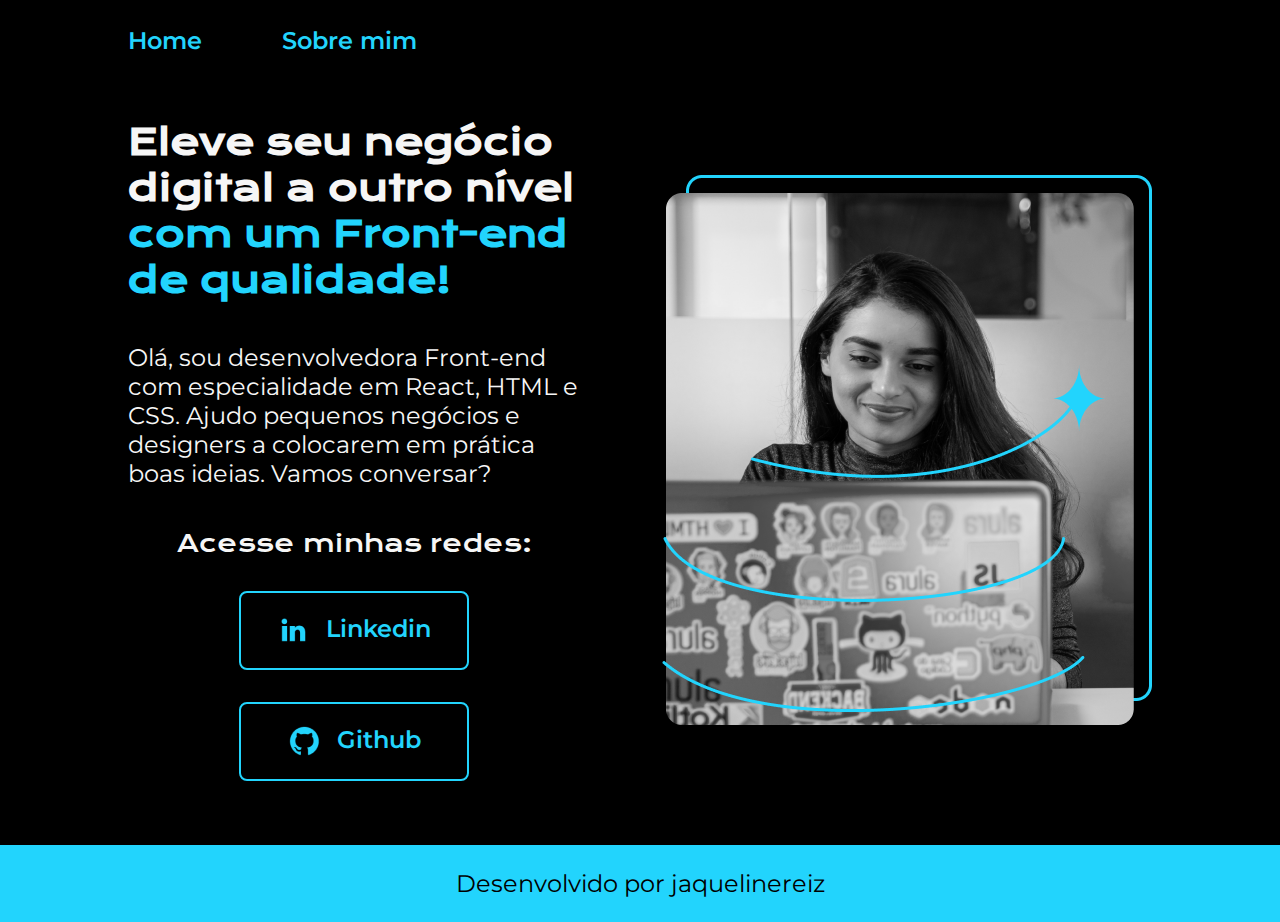
<file: index.html>
<!DOCTYPE html>
<html lang="pt-br">
<head>
    <meta charset="UTF-8">
    <meta name="viewport" content="width=device-width, initial-scale=1.0">
    <title>Portifolio Alura</title>
    <link rel="stylesheet" href="./styles/style.css">
</head>
<body>
    <header class="cabecalho">
        <nav class="cabecalho__menu">
            <a class="cabecalho__menu__link" href="index.html">Home</a>
            <a class="cabecalho__menu__link" href="about.html">Sobre mim</a>
        </nav>
    </header>
    <main class="apresentacao">
        <section class="apresentacao__conteudo">
            <h1 class="apresentacao__conteudo__titulo">Eleve seu negócio digital a outro nível <strong class="titulo-destaque">com um Front-end de qualidade!</strong></h1>
            <p class="apresentacao__conteudo__texto">Olá, sou desenvolvedora Front-end com especialidade em React, HTML e CSS. Ajudo pequenos negócios e designers a colocarem em prática boas ideias. Vamos conversar?</p>
            <div class="apresentacao__links">
                <h2 class="apresentacao__links_subtitulo">Acesse minhas redes:</h2>
                <a class="apresentacao__links__navegacao" href="https://www.linkedin.com/" target="_blank">
                    <img src="./assets/linkedin.png" alt="ícone Linkedin">
                    Linkedin
                </a>
                <a class="apresentacao__links__navegacao" href="https://github.com/" target="_blank">
                    <img src="./assets/github.png" alt="ícone Github">
                    Github
                </a>
            </div>
         </section>
        <img class="apresentacao__imagem" src="./assets/Imagem.png" alt="imagem de profissional programando">
    </main>
    <footer class="rodape">
        <p>Desenvolvido por jaquelinereiz</p>
    </footer>
</body>
</html>
</file>
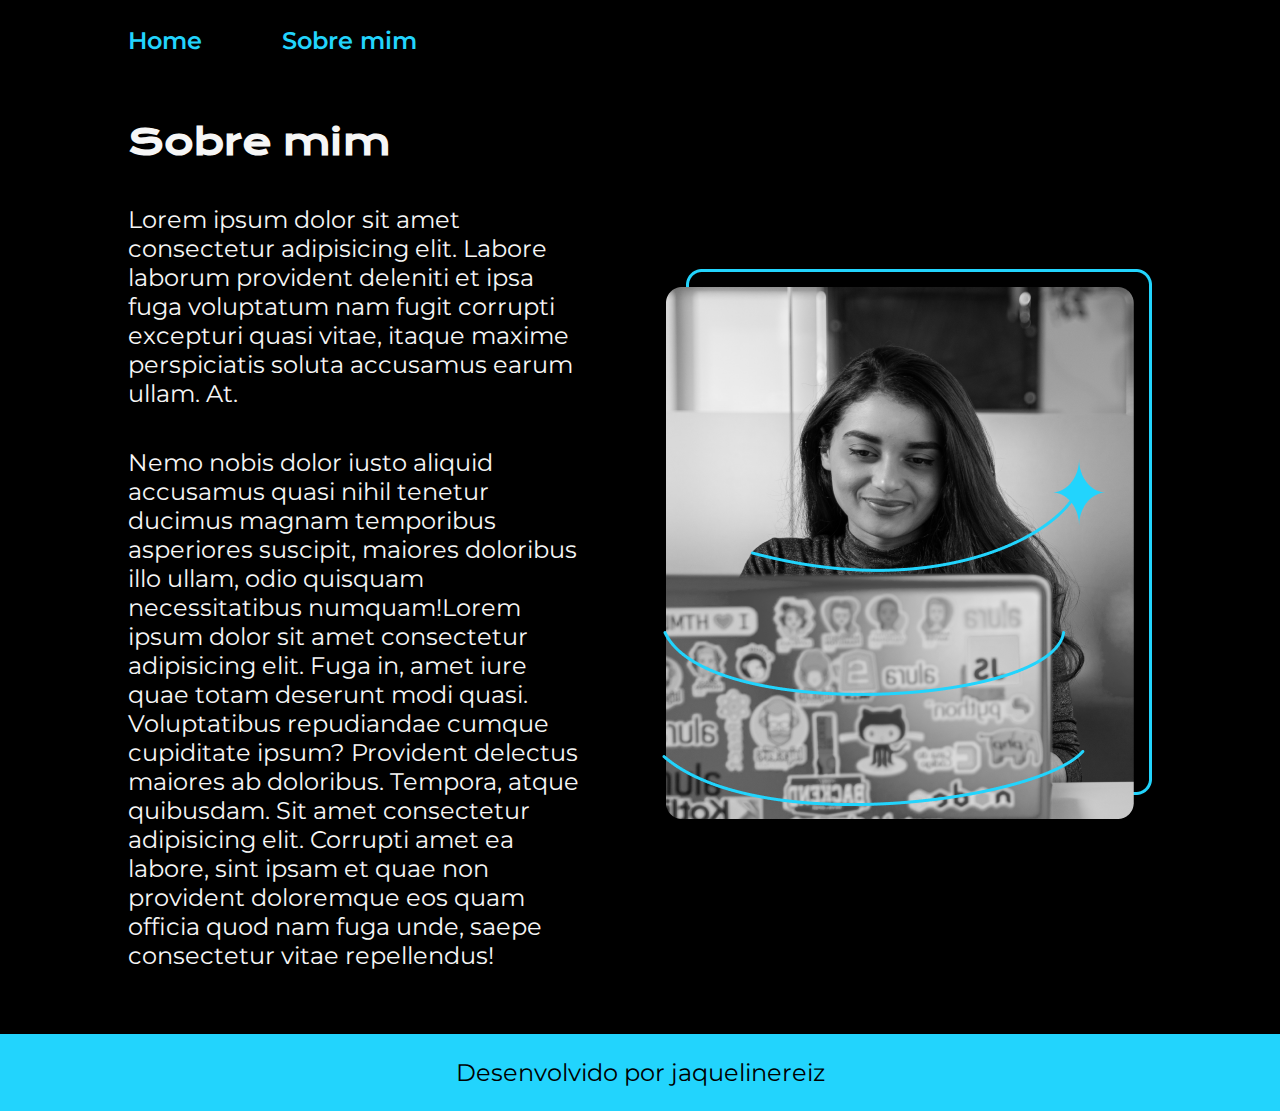
<file: about.html>
<!DOCTYPE html>
<html lang="pt-br">
<head>
    <meta charset="UTF-8">
    <meta name="viewport" content="width=device-width, initial-scale=1.0">
    <title>Sobre mim</title>
    <link rel="stylesheet" href="./styles/style.css">
</head>
<body>
    <header class="cabecalho">
        <nav class="cabecalho__menu">
            <a class="cabecalho__menu__link" href="index.html">Home</a>
            <a class="cabecalho__menu__link" href="about.html">Sobre mim</a>
        </nav>
    </header>
    <main class="apresentacao">
        <section class="apresentacao__conteudo">
            <h1 class="apresentacao__conteudo__titulo">Sobre mim</h1>
            <p class="apresentacao__conteudo__texto">Lorem ipsum dolor sit amet consectetur adipisicing elit. Labore laborum provident deleniti et ipsa fuga voluptatum nam fugit corrupti excepturi quasi vitae, itaque maxime perspiciatis soluta accusamus earum ullam. At.</p>
            <p class="apresentacao__conteudo__texto">Nemo nobis dolor iusto aliquid accusamus quasi nihil tenetur ducimus magnam temporibus asperiores suscipit, maiores doloribus illo ullam, odio quisquam necessitatibus numquam!Lorem ipsum dolor sit amet consectetur adipisicing elit. Fuga in, amet iure quae totam deserunt modi quasi. Voluptatibus repudiandae cumque cupiditate ipsum? Provident delectus maiores ab doloribus. Tempora, atque quibusdam. Sit amet consectetur adipisicing elit. Corrupti amet ea labore, sint ipsam et quae non provident doloremque eos quam officia quod nam fuga unde, saepe consectetur vitae repellendus!</p>
        </section>
        <img class="apresentacao__imagem" src="./assets/Imagem.png" alt="imagem de profissional programando">
    </main>
    <footer class="rodape">
        <p>Desenvolvido por jaquelinereiz</p>
    </footer>
</body>
</html>
</file>
<file: styles/style.css>
@import url('https://fonts.googleapis.com/css2?family=Krona+One&display=swap');
@import url('https://fonts.googleapis.com/css2?family=Krona+One&family=Montserrat:ital,wght@0,400;1,600&display=swap');

:root {
    --cor-primaria: #000000;
    --cor-secundaria: #22D4FD;
    --cor-terciaria: #F6F6F6;
    --cor-hover: #272727;

    --fonte-primaria: 'Krona One', sans-serif;
    --fonte-secundaria: 'Montserrat', sans-serif
}

* {
    margin: 0;
    padding: 0;
}
body {
    box-sizing: border-box;
    background-color: var(--cor-primaria);
    color: var(--cor-terciaria);
}
.cabecalho {
    padding: 2% 0% 0% 10%;
}
.cabecalho__menu {
    display: flex;
    gap: 80px;
}
.cabecalho__menu__link {
    text-decoration: none;
    font-family: var(--fonte-secundaria);
    font-size: 1.5rem;
    font-weight: 600;
    color: var(--cor-secundaria);
}
.apresentacao {
    padding: 5% 10%;
    display: flex;
    align-items: center;
    justify-content: space-between;
    gap: 82px;
}
.apresentacao__conteudo {
    width: 50%;
    display: flex;
    flex-direction: column;
    gap: 40px;
}
.apresentacao__conteudo__titulo {
    font-size: 2.25rem;
    font-family: var(--fonte-primaria);
}
.titulo-destaque {
    color: var(--cor-secundaria)
}
.apresentacao__conteudo__texto {
    font-size: 1.5rem;
    font-family: var(--fonte-secundaria);
}
.apresentacao__links {
    display: flex;
    flex-direction: column;
    justify-content: space-between;
    align-items: center;
    gap: 32px;
}
.apresentacao__links_subtitulo {
    font-family: var(--fonte-primaria);
    font-weight: 400;
    font-size: 1.5rem;
}
.apresentacao__links__navegacao {
    display: flex;
    justify-content: center;
    gap: 16px;
    border: 2px solid var(--cor-secundaria);
    width: 50%;
    padding: 21.5px 0px;
    text-align: center;
    border-radius: 8px;
    font-size: 1.5rem;
    font-weight: 600;
    text-decoration: none;
    color: var(--cor-secundaria);
    font-family: var(--fonte-secundaria);
}
.apresentacao__links__link:hover {
    background-color: var(--cor-hover);
}
.apresentacao__imagem {
    width: 50%;
}
.rodape {
    padding: 24px;
    color: var(--cor-primaria);
    background-color: var(--cor-secundaria);
    text-align: center;
    font-family: var(--fonte-secundaria);
    font-size: 1.5rem;
    font-weight: 400;
}

@media (max-width: 1200px) {
    .cabecalho {
        padding: 8% ;
    }
    .cabecalho__menu {
        justify-content: center;
    }
    .apresentacao {
        flex-direction: column-reverse;
        padding: 8%;
    }
    .apresentacao__conteudo {
        width: auto;
    }
}
</file>
